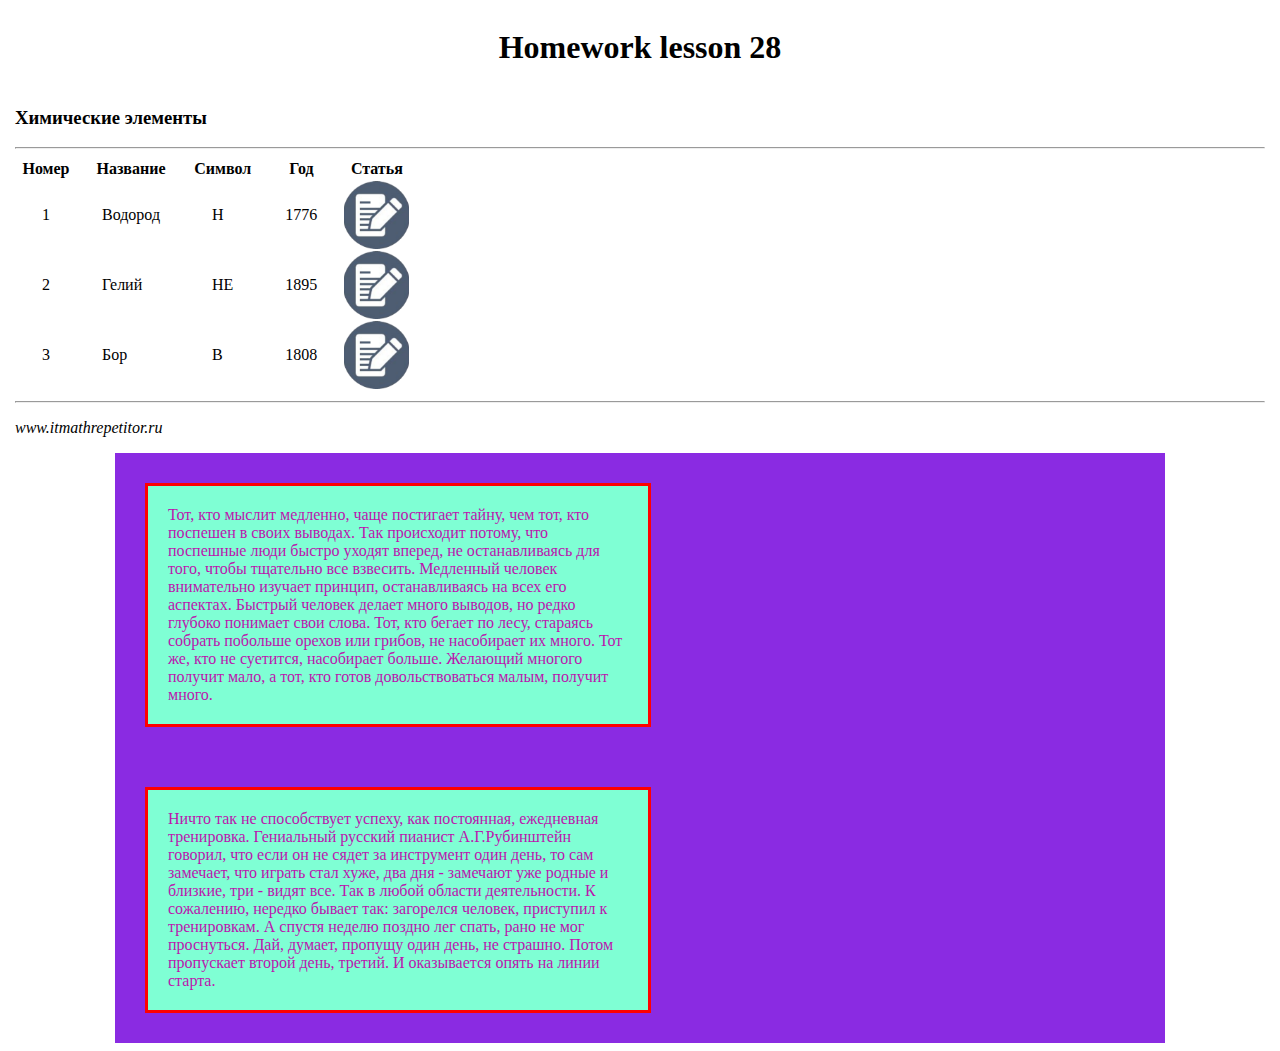
<file: src/main/java/htmlCss/index.html>
<!DOCTYPE html>
<html lang="en">
<head>
    <meta charset="UTF-8">
    <meta name="viewport" content="width=device-width, initial-scale=1.0">
    <title>TeachMeSkills_HW_29</title>
    <link rel="stylesheet" href="../htmlCss/style/style.css">
</head>
<body>
    <div class="wrapper">
        <h1> Homework lesson 28</h1>
        <div class="wrapper_table">
            <h3>Химические элементы </h3>
            <hr>
            <table>
                <thead>
                    <th>Номер</th>
                    <th>Название</th>
                    <th>Символ</th>
                    <th>Год</th>
                    <th>Статья</th>
                </thead>
                <tbody>
                    <tr>
                        <td>1</td>
                        <td>Водород</td>
                        <td>H</td>
                        <td>1776</td>
                        <td class="td_img"></td>
                    </tr>
                    <tr>
                        <td>2</td>
                        <td>Гелий</td>
                        <td>HE</td>
                        <td>1895</td>
                        <td class="td_img"></td>
                    </tr>
                    <tr>
                        <td>3</td>
                        <td>Бор</td>
                        <td>B</td>
                        <td>1808</td>
                        <td class="td_img"></td>
                    </tr>
                    <tr>
                    </tr>
                </tbody>
            </table>
            <hr>
            <p class="text-site">www.itmathrepetitor.ru</p>
        </div>
        <div class="wrapper-text">
           <div class="wrapper-p">
            <p class="text">
                Тот, кто мыслит медленно, чаще постигает тайну, чем тот, кто поспешен в своих выводах. Так происходит
                потому, что поспешные люди быстро уходят вперед, не останавливаясь для того, чтобы тщательно все взвесить.
                Медленный человек внимательно изучает принцип, останавливаясь на всех его аспектах. Быстрый человек делает
                много выводов, но редко глубоко понимает свои слова. Тот, кто бегает по лесу, стараясь собрать побольше
                орехов или грибов, не насобирает их много. Тот же, кто не суетится, насобирает больше. Желающий многого
                получит мало, а тот, кто готов довольствоваться малым, получит много.
            </p>
           </div>
           <div class="wrapper-p">
            <p class="text">
                Ничто так не способствует успеху, как постоянная, ежедневная тренировка. Гениальный русский пианист
                А.Г.Рубинштейн говорил, что если он не сядет за инструмент один день, то сам замечает, что играть стал хуже,
                два дня - замечают уже родные и близкие, три - видят все. Так в любой области деятельности. К сожалению,
                нередко бывает так: загорелся человек, приступил к тренировкам. А спустя неделю поздно лег спать, рано не
                мог проснуться. Дай, думает, пропущу один день, не страшно. Потом пропускает второй день, третий. И
                оказывается опять на линии старта.
            </p>
           </div>
       </div>
    </div>
    
</body>
</html>
</file>
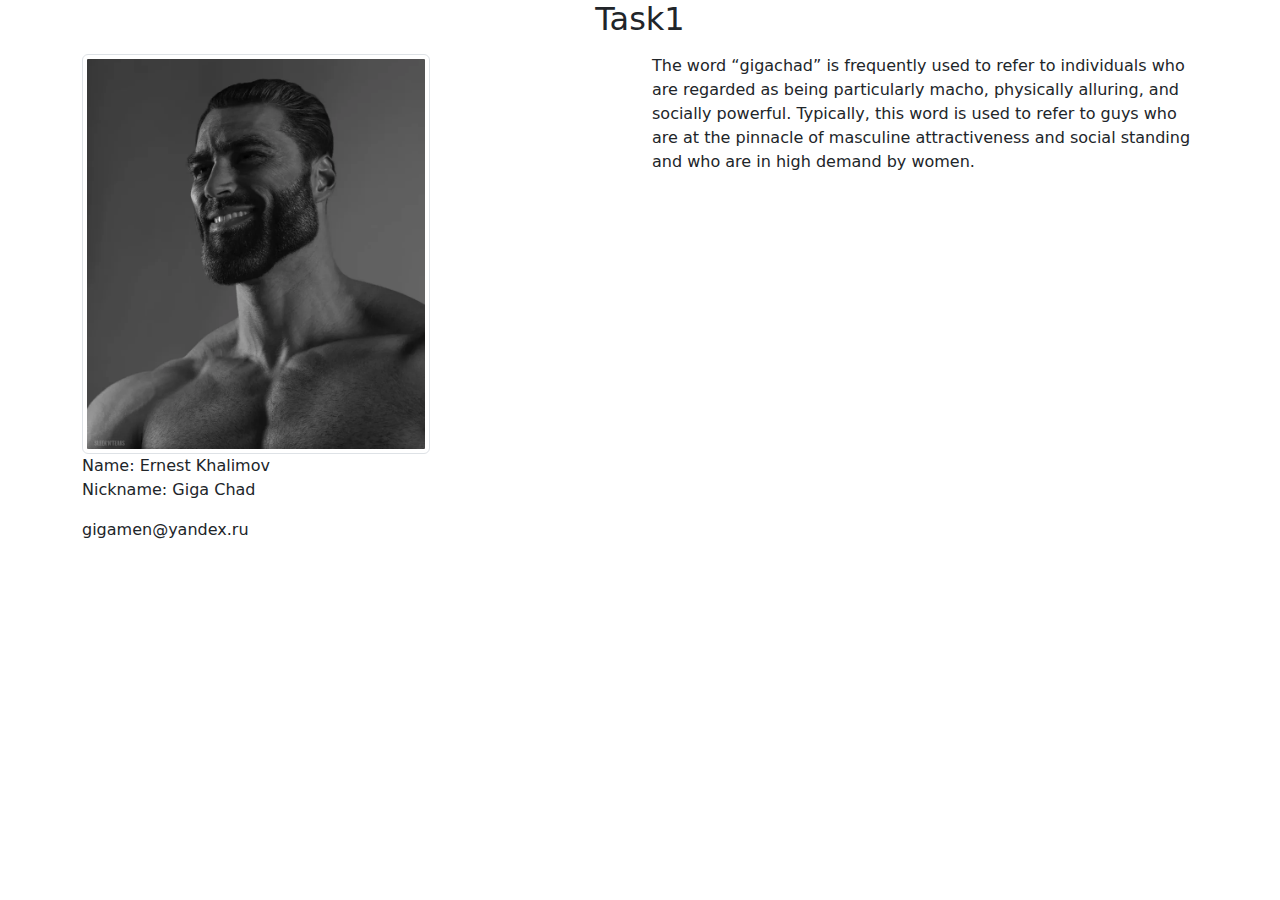
<file: src/main/resources/html/task1.html>
<!DOCTYPE html>
<html lang="en">
<head>
    <meta charset="UTF-8">
    <meta name="viewport" content="width=device-width, initial-scale=1.0">
    <link href="https://cdn.jsdelivr.net/npm/bootstrap@5.3.3/dist/css/bootstrap.min.css" rel="stylesheet" 
          integrity="sha384-QWTKZyjpPEjISv5WaRU9OFeRpok6YctnYmDr5pNlyT2bRjXh0JMhjY6hW+ALEwIH"
          crossorigin="anonymous">
    <script src="https://cdn.jsdelivr.net/npm/bootstrap@5.3.3/dist/js/bootstrap.bundle.min.js" 
          integrity="sha384-YvpcrYf0tY3lHB60NNkmXc5s9fDVZLESaAA55NDzOxhy9GkcIdslK1eN7N6jIeHz"
          crossorigin="anonymous"></script>
    <title>task1_HW_29</title>
</head>
<body>
    <div class="container">
        <h2 class="text-center mb-3">Task1</h2>
        <div class="row">
            <div class="col-6">
                <img src="../img/Gigachad.png"
                     class="img-thumbnail" alt="image"
                     style="max-height: 400px;">
                <p>
                    Name: Ernest Khalimov
                    <br>
                    Nickname: Giga Chad
    
                </p>
                <div>
                    gigamen@yandex.ru
                </div>
            </div>
            <div class="col-6">
                <p>
                    The word “gigachad” is frequently used to refer to individuals who are regarded as being particularly
                    macho, physically alluring, and socially powerful. Typically, this word is used to refer to guys who are
                    at the pinnacle of masculine attractiveness and social standing and who are in high demand by women.
                </p>
            </div>
        </div>
    </div>
</body>
</html>
</file>
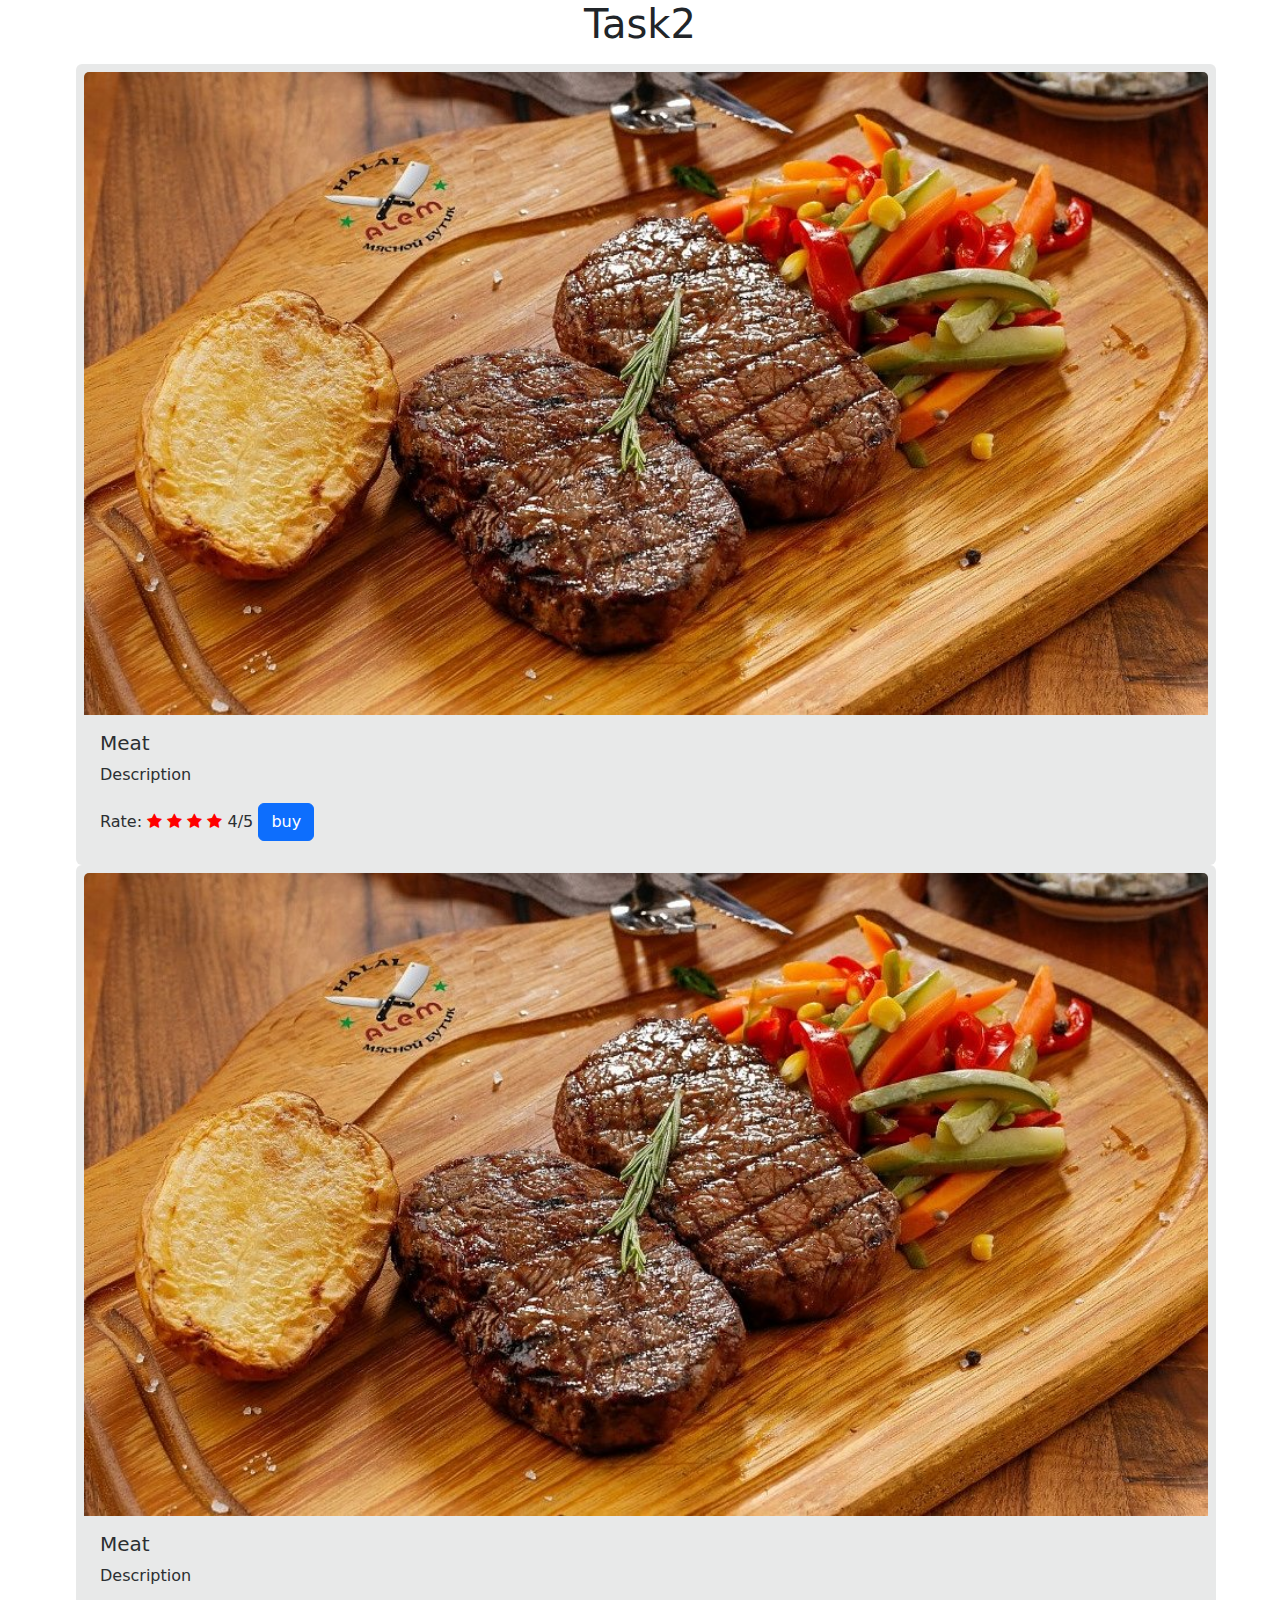
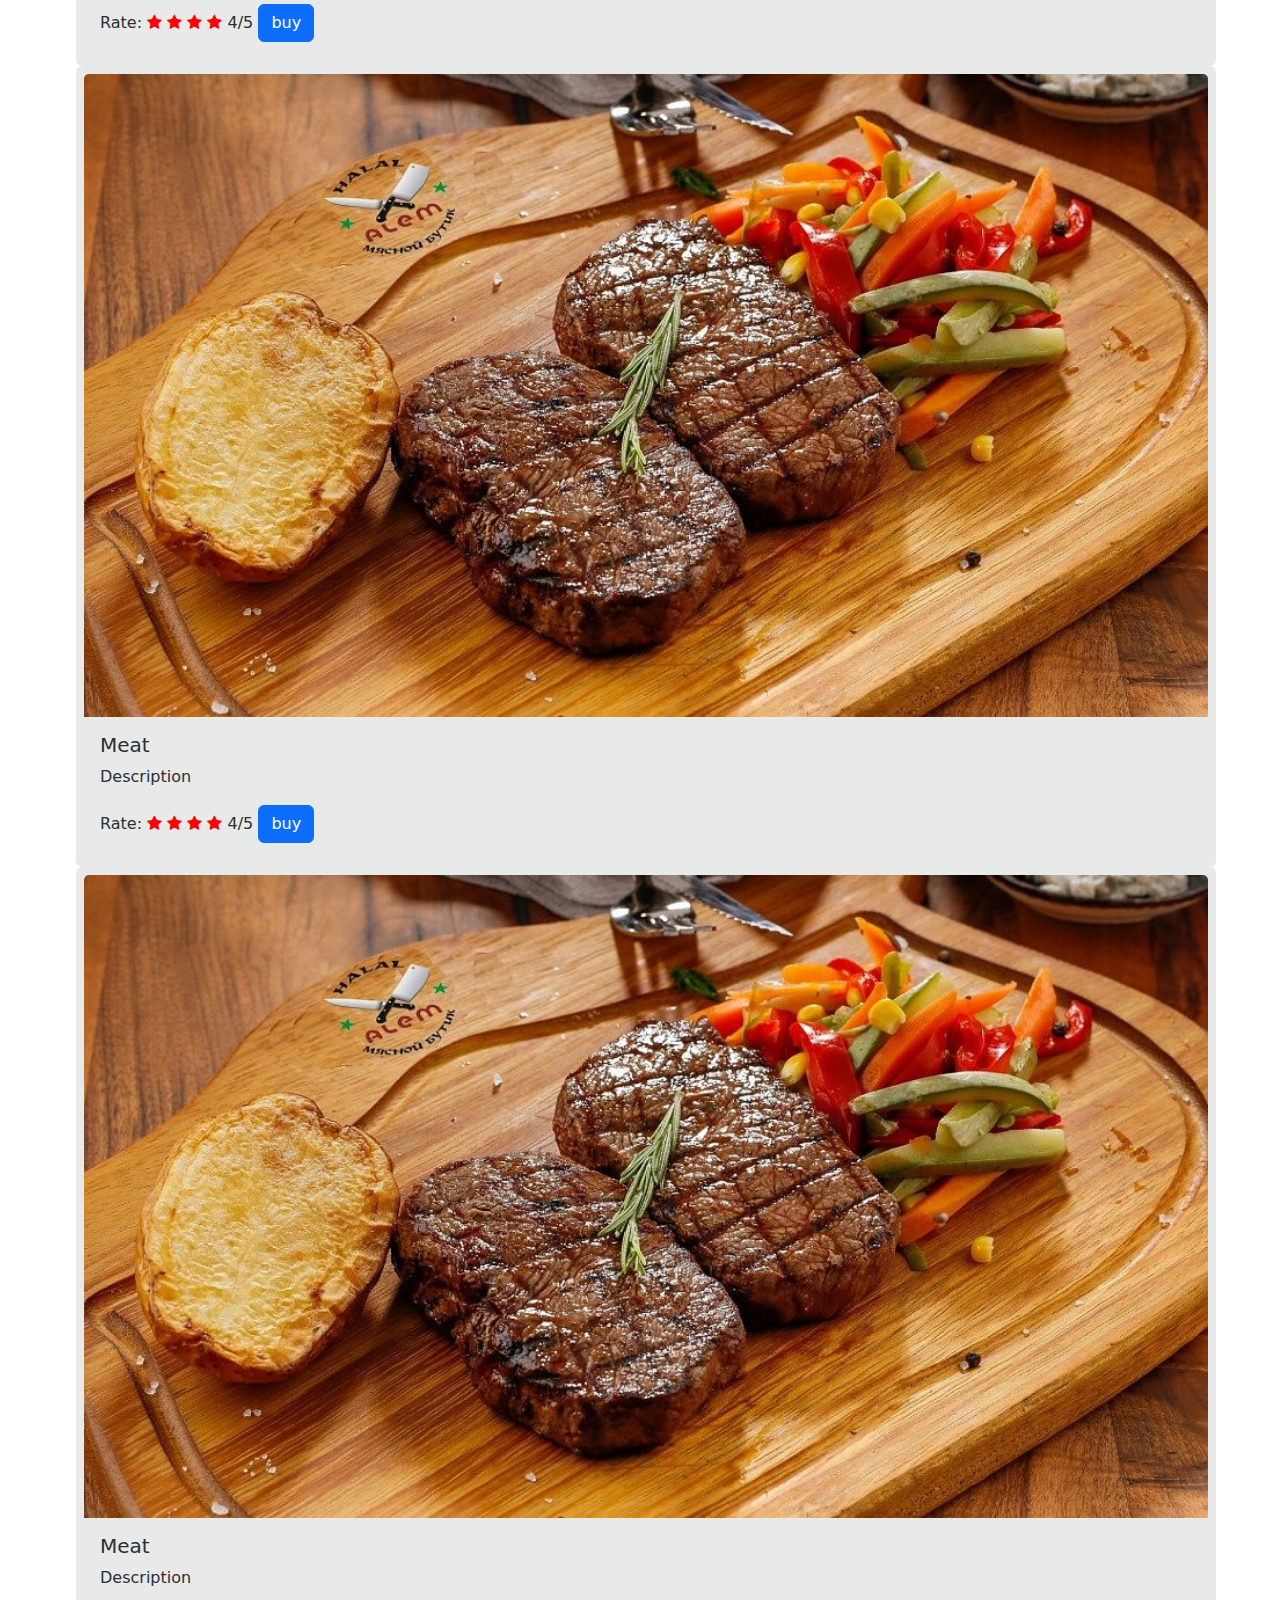
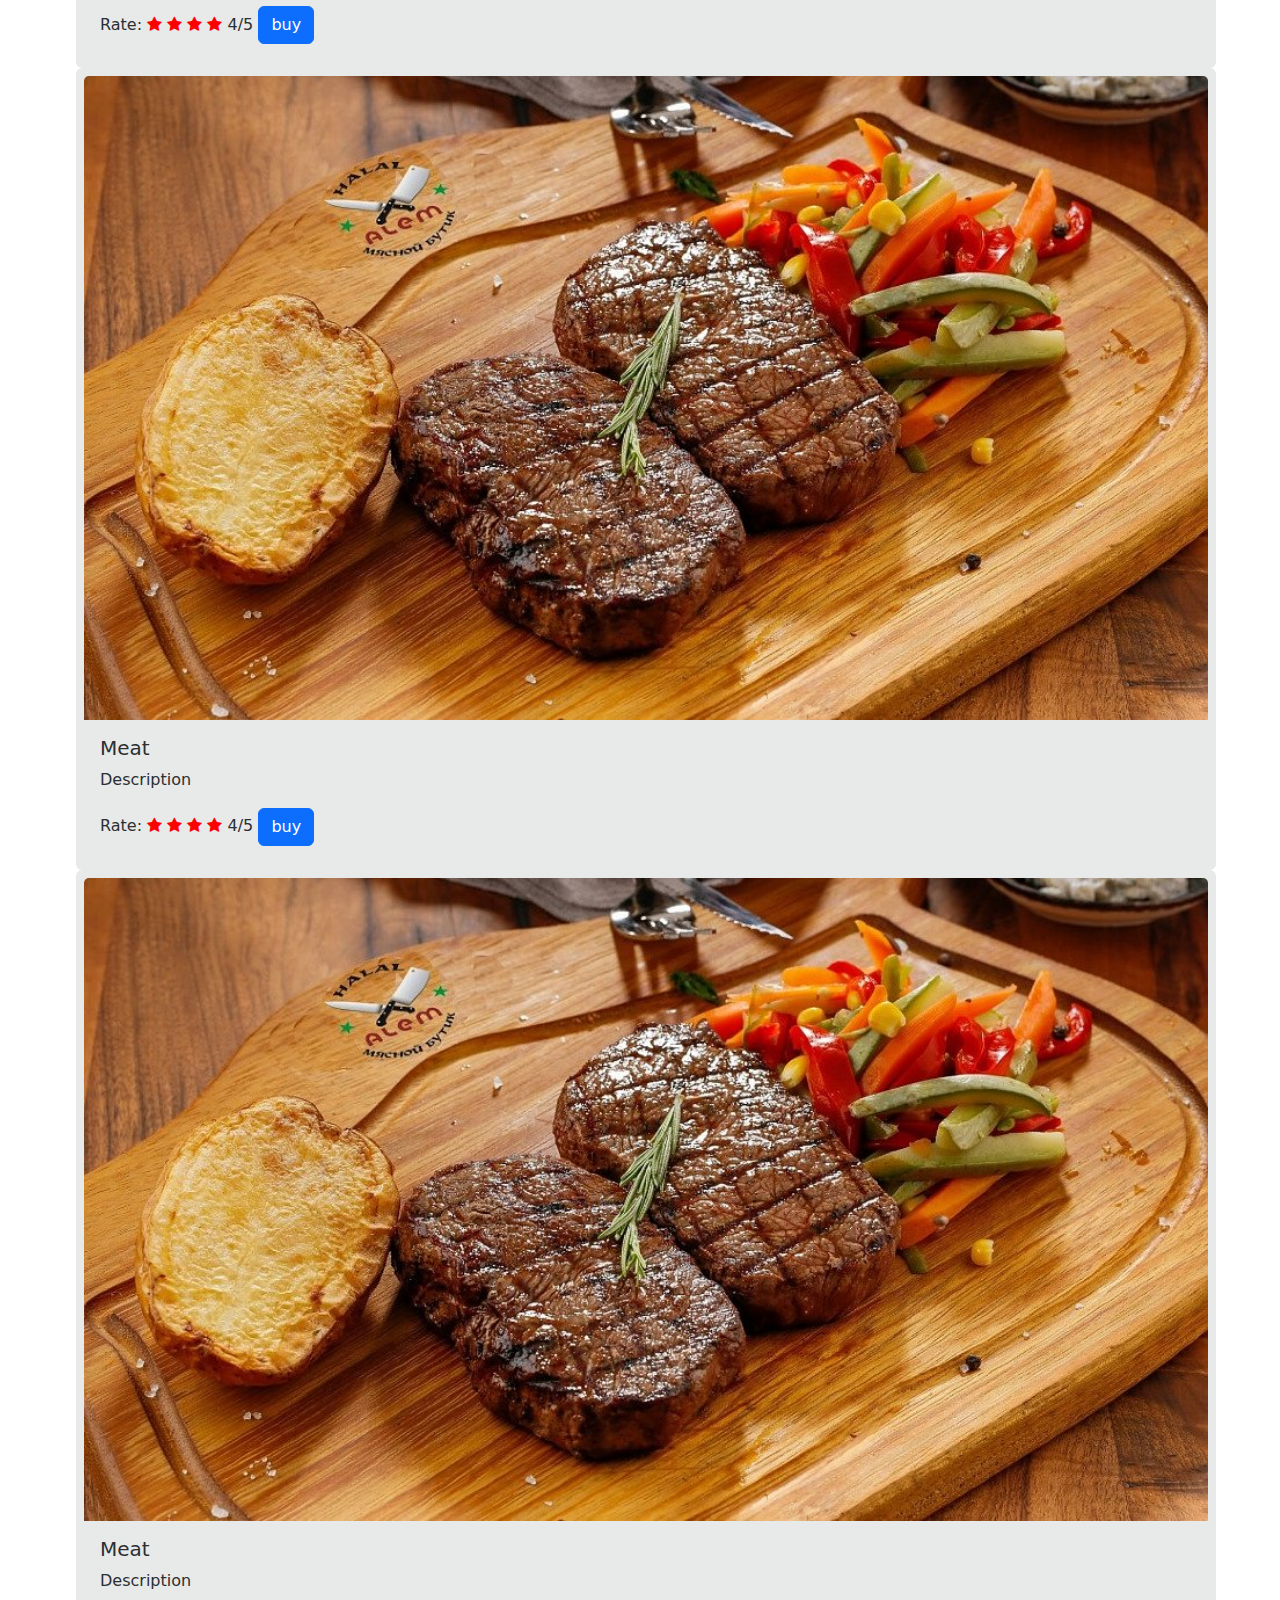
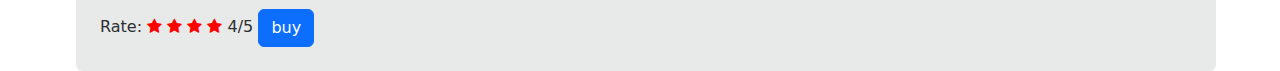
<file: src/main/resources/html/task2.html>
<!doctype html>
<html lang="en">
<head>
    <meta charset="UTF-8">
    <meta name="viewport"
          content="width=device-width, user-scalable=no, initial-scale=1.0, maximum-scale=1.0, minimum-scale=1.0">
    <meta http-equiv="X-UA-Compatible" content="ie=edge">
    <link href="https://cdn.jsdelivr.net/npm/bootstrap@5.3.3/dist/css/bootstrap.min.css" rel="stylesheet"
          integrity="sha384-QWTKZyjpPEjISv5WaRU9OFeRpok6YctnYmDr5pNlyT2bRjXh0JMhjY6hW+ALEwIH" crossorigin="anonymous">
    <script src="https://cdn.jsdelivr.net/npm/bootstrap@5.3.3/dist/js/bootstrap.bundle.min.js"
            integrity="sha384-YvpcrYf0tY3lHB60NNkmXc5s9fDVZLESaAA55NDzOxhy9GkcIdslK1eN7N6jIeHz"
            crossorigin="anonymous"></script>
    <link rel="stylesheet" href="https://bootstraptema.ru/plugins/2015/bootstrap3/bootstrap.min.css"/>
    <link rel="stylesheet" href="https://cdnjs.cloudflare.com/ajax/libs/font-awesome/4.7.0/css/font-awesome.min.css"/>
    <script src="https://bootstraptema.ru/plugins/jquery/jquery-1.11.3.min.js"></script>
    <script src="https://bootstraptema.ru/plugins/2015/b-v3-3-6/bootstrap.min.js"></script>
    <title>task2_HW_29</title>
    <style>

        a {
            text-decoration: none;
        }
        .container{
            max-width: 1200px;
            height: auto;
            padding: 0px  30px;
        }
        .row {
 
        }
        .card:hover {
            transform: scale(1.02);
            transition: 1s;
        }

        .card {
            border: none;
        }
        .col-4{
            width: 30%;
        }
        
    </style>
</head>
<body>
<div class="container" style="width: 100%;">
    <h1 class="text-center mb-3"style="margin: 0 auto;">Task2</h1>
    <div class="row " style="width: 100%;">
        <div class="col-4 card bg-dark p-2 bg-opacity-10" style="width: 100%;margin: 0px 0px 0px 18px;" >
            <a href="#" class="text-decoration-none text-secondary-emphasis">
                <img src="../img/meat.png" class="card-img-top" alt="img" style="width: 100%;">
                <div class="card-body">
                    <h5 class="card-title">Meat</h5>
                    <p class="card-text">Description</p>
                    <td class="active">Rate:</td>
                    <td><i class="fa fa-star" style="color:red"></i> <i class="fa fa-star" style="color:red"></i> <i
                            class="fa fa-star" style="color:red"></i> <i class="fa fa-star" style="color:red"></i> 4/5
                    </td>
                    <a href="#" class="btn btn-primary">buy</a>
                </div>
            </a>
        </div>
        <div class="col-4 card bg-dark p-2 bg-opacity-10" style="width: 100%;margin: 0px 0px 0px 18px;" >
            <a href="#" class="text-decoration-none text-secondary-emphasis">
                <img src="../img/meat.png" class="card-img-top" alt="img" style="width: 100%;">
                <div class="card-body">
                    <h5 class="card-title">Meat</h5>
                    <p class="card-text">Description</p>
                    <td class="active">Rate:</td>
                    <td><i class="fa fa-star" style="color:red"></i> <i class="fa fa-star" style="color:red"></i> <i
                            class="fa fa-star" style="color:red"></i> <i class="fa fa-star" style="color:red"></i> 4/5
                    </td>
                    <a href="#" class="btn btn-primary">buy</a>
                </div>
            </a>
        </div>
        <div class="col-4 card bg-dark p-2 bg-opacity-10" style="width: 100%;margin: 0px 0px 0px 18px;" >
            <a href="#" class="text-decoration-none text-secondary-emphasis">
                <img src="../img/meat.png" class="card-img-top" alt="img" style="width: 100%;">
                <div class="card-body">
                    <h5 class="card-title">Meat</h5>
                    <p class="card-text">Description</p>
                    <td class="active">Rate:</td>
                    <td><i class="fa fa-star" style="color:red"></i> <i class="fa fa-star" style="color:red"></i> <i
                            class="fa fa-star" style="color:red"></i> <i class="fa fa-star" style="color:red"></i> 4/5
                    </td>
                    <a href="#" class="btn btn-primary">buy</a>
                </div>
            </a>
        </div>
    </div>
    <div class="row " style="width: 100%;">
        <div class="col-4 card bg-dark p-2 bg-opacity-10" style="width: 100%;margin: 0px 0px 0px 18px;" >
            <a href="#" class="text-decoration-none text-secondary-emphasis">
                <img src="../img/meat.png" class="card-img-top" alt="img" style="width: 100%;">
                <div class="card-body">
                    <h5 class="card-title">Meat</h5>
                    <p class="card-text">Description</p>
                    <td class="active">Rate:</td>
                    <td><i class="fa fa-star" style="color:red"></i> <i class="fa fa-star" style="color:red"></i> <i
                            class="fa fa-star" style="color:red"></i> <i class="fa fa-star" style="color:red"></i> 4/5
                    </td>
                    <a href="#" class="btn btn-primary">buy</a>
                </div>
            </a>
        </div>
        <div class="col-4 card bg-dark p-2 bg-opacity-10" style="width: 100%;margin: 0px 0px 0px 18px;" >
            <a href="#" class="text-decoration-none text-secondary-emphasis">
                <img src="../img/meat.png" class="card-img-top" alt="img" style="width: 100%;">
                <div class="card-body">
                    <h5 class="card-title">Meat</h5>
                    <p class="card-text">Description</p>
                    <td class="active">Rate:</td>
                    <td><i class="fa fa-star" style="color:red"></i> <i class="fa fa-star" style="color:red"></i> <i
                            class="fa fa-star" style="color:red"></i> <i class="fa fa-star" style="color:red"></i> 4/5
                    </td>
                    <a href="#" class="btn btn-primary">buy</a>
                </div>
            </a>
        </div>
        <div class="col-4 card bg-dark p-2 bg-opacity-10" style="width: 100%;margin: 0px 0px 0px 18px;" >
            <a href="#" class="text-decoration-none text-secondary-emphasis">
                <img src="../img/meat.png" class="card-img-top" alt="img" style="width: 100%;">
                <div class="card-body">
                    <h5 class="card-title">Meat</h5>
                    <p class="card-text">Description</p>
                    <td class="active">Rate:</td>
                    <td><i class="fa fa-star" style="color:red"></i> <i class="fa fa-star" style="color:red"></i> <i
                            class="fa fa-star" style="color:red"></i> <i class="fa fa-star" style="color:red"></i> 4/5
                    </td>
                    <a href="#" class="btn btn-primary">buy</a>
                </div>
            </a>
        </div>
</div>
</body>
</html>
</file>
<file: src/main/java/htmlCss/style/style.css>
.wrapper{
    max-width:1920px;
    height:auto;
    display: flex; 
    justify-content: center;
    align-items: center; 
    flex-direction: column;
}
td{
    padding: 25px;
 }
.td_img{
    background-image: url('../icon2.png');
    background-size: cover;
    background-position: center;
    background-repeat: no-repeat;
    width: 15px;
    height: 5px;
 } 
h1{
    text-align: center;
}
.text-site{
    font-style: italic;
}
.wrapper_table{
    width: 1250px;
    height: auto;
     
}
.wrapper-text{
    width: 1050px;
    height: auto;
    background-color: blueviolet;
    display: flex;
    flex-direction: column;
    align-items: start; 
}
.wrapper-p{
    background-color: aquamarine;
    width: 500px;
    height: auto;
    margin: 30px;
    border: 3px solid red;
}
.text{
    margin: 0;
    padding: 20px;
    color: rgb(187, 22, 173);
}
</file>
